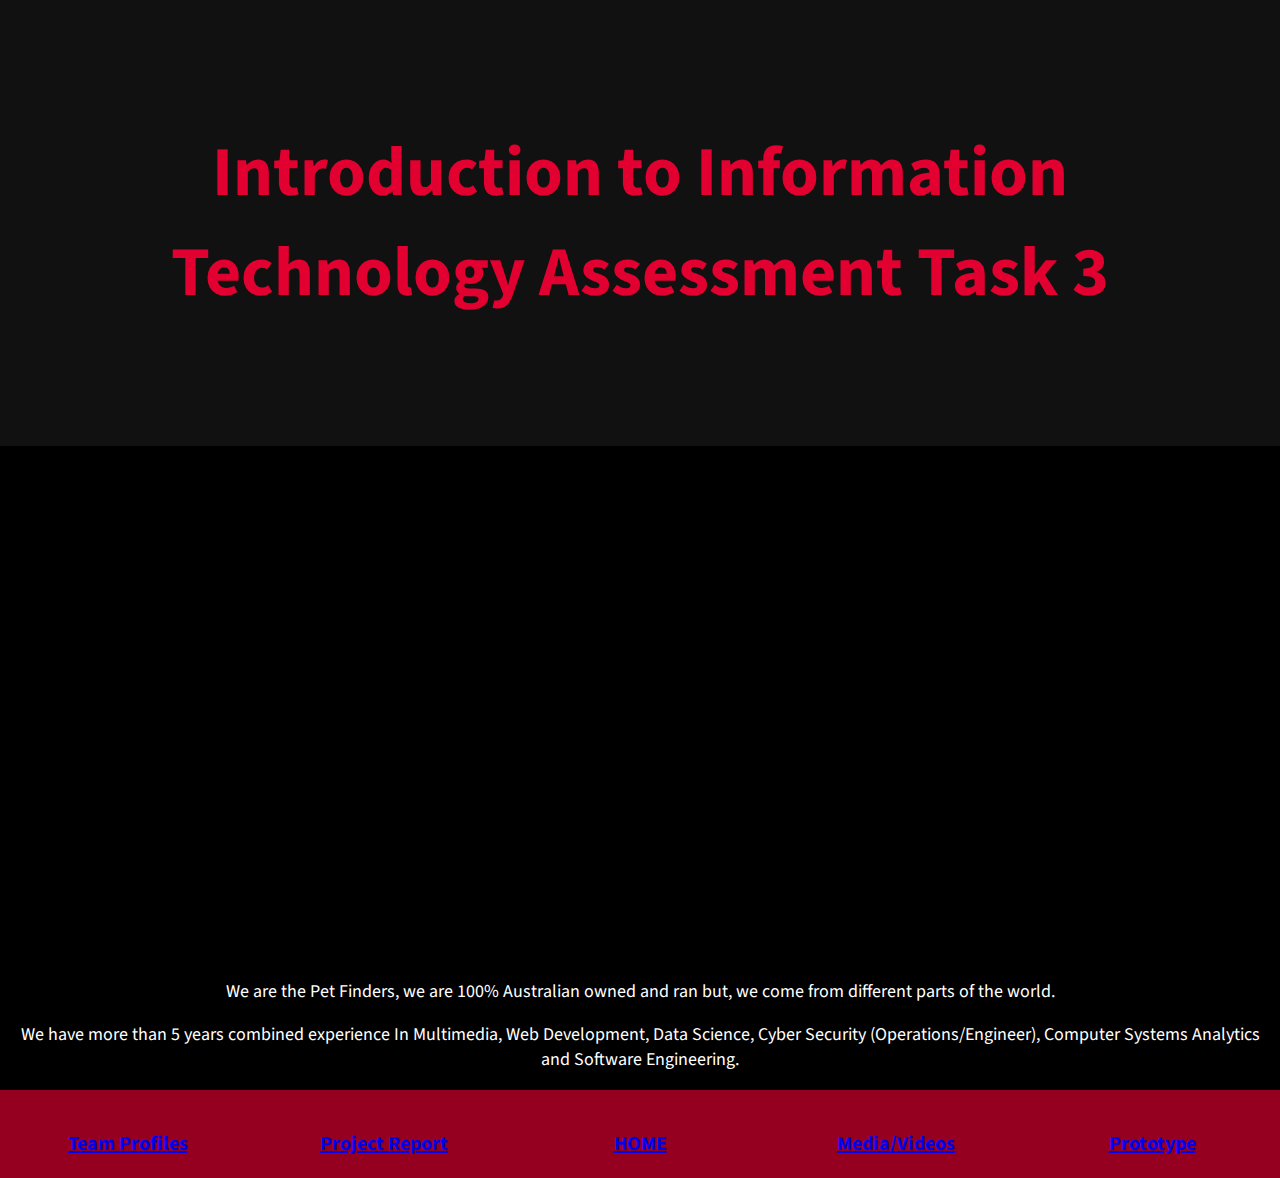
<file: index.html>
<html>

<head>
  <title>Assessment Task 3 - Pet Finder by Pet Finders</title>
    <meta name="viewpoint" content="width=device-width"/>
    <meta name="description" content="eAssessment Task 3 - Pet Finder by Pet Finders"/>
  <link href="css/style.css" rel="stylesheet">

<meta charset="UTF-8">
<link rel="preconnect" href="https://fonts.gstatic.com"> 
<link href="https://fonts.googleapis.com/css2?family=Roboto:wght@500&family=Source+Sans+Pro:wght@200&display=swap" rel="stylesheet">
</head>

<body style="background-color: #000">

  <header>
  	<div class="answers">
    <h4>Introduction to Information<br> Technology Assessment Task 3</h4>
</div>
  </header>

  <main>
    <div class="answers">
      <!-- this has the background -->
<div class="frame"><iframe width="760" height="515" src="https://www.youtube.com/embed/VX2A1ddiLsU" frameborder="0" allow="accelerometer; autoplay; clipboard-write; encrypted-media; gyroscope; picture-in-picture" allowfullscreen></iframe></div>
      <div style="color: #fff">
      <p>We are the Pet Finders, we are 100% Australian owned and ran but, we come from different parts of the world. </p>
      <p>We have more than 5 years combined experience In Multimedia, Web Development, Data Science, Cyber Security (Operations/Engineer), Computer Systems Analytics and Software Engineering. </p>
</div>
    </div> <!-- / intro -->

    <div class="sections">
      <!-- this has the background -->
      <div class="columns">
        <!-- width, centered, and flex to make columns -->

        <!-- column 1 -->
        <div class="column">
          <a href="teamprofile.html"><h3>Team Profiles</h3></a>
        </div> <!-- / column -->

        <!-- column 2 -->
        <div class="column">
          <a href="project.html"><h3>Project Report</h3></a>
        </div> <!-- / column -->

        <!-- column 3 -->
        <div class="column">
          <a href="index.html"><h3>HOME</h3></a>
        </div> <!-- / column -->

        <!-- column 4 -->
        <div class="column">
         <a href="media.html"><h3>Media/Videos</h3></a>
        </div> <!-- / column -->

        <!-- column 4 -->
        <div class="column">
          <a href="prototypes.html"><h3>Prototype</h3></a>
        </div> <!-- / column -->

      </div> <!-- / columns -->
    </div> <!-- / sections -->

  </main>

</body>

</html>


<!--
    Page layout developed with Scrimba
    Powell, K., 2020. HTML And CSS Course: Learn HTML And CSS For Free. [online] Scrimba.com. Available at: <https://scrimba.com/learn/htmlcss> [Accessed 8 December 2020].
-->
</file>
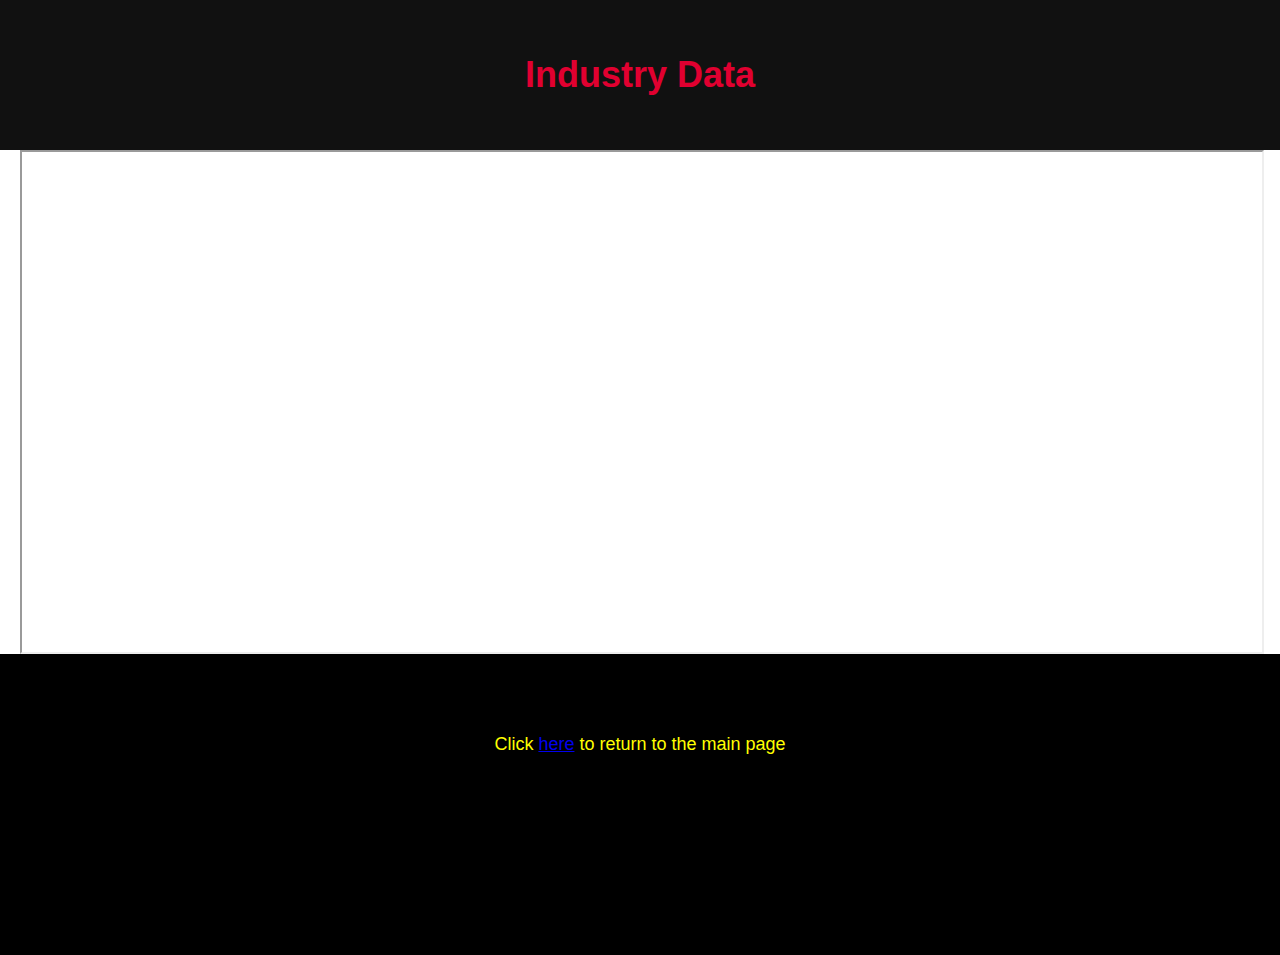
<file: industrydata.html>
<html>

<head>
  <title>Industry Data</title>
  <link href="css/style.css" rel="stylesheet">
</head>

<body>

  <header>
    <h1>Industry Data</h1>
  </header>

  <main>
<div class="answers">   <!-- this has the background -->
  
<iframe src="pdf/document1.pdf" width="100%" height="500px">
    </iframe>
  </div>
    </main>

    <footer>
Click <a href="index.html">here</a> to return to the main page <!-- Hyperlink to main page-->
      </footer>

      </body>

      </html>
</file>
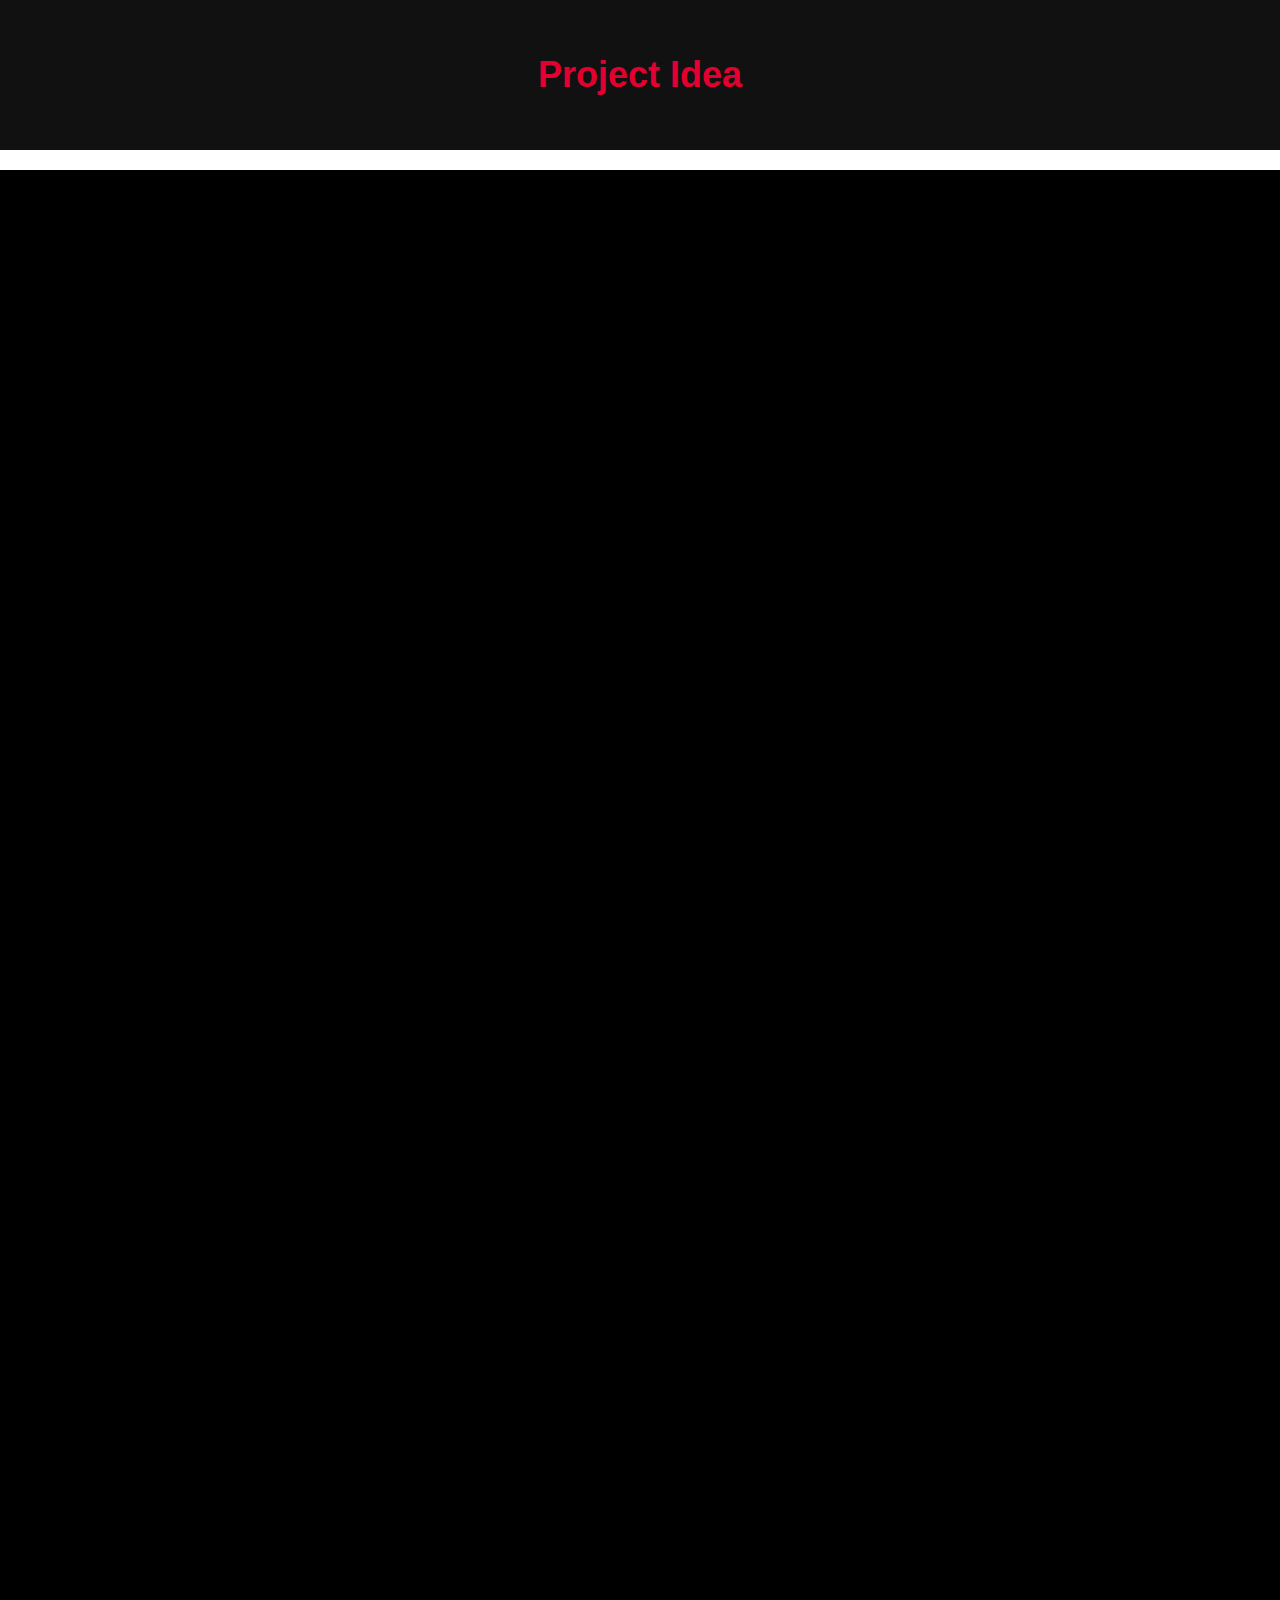
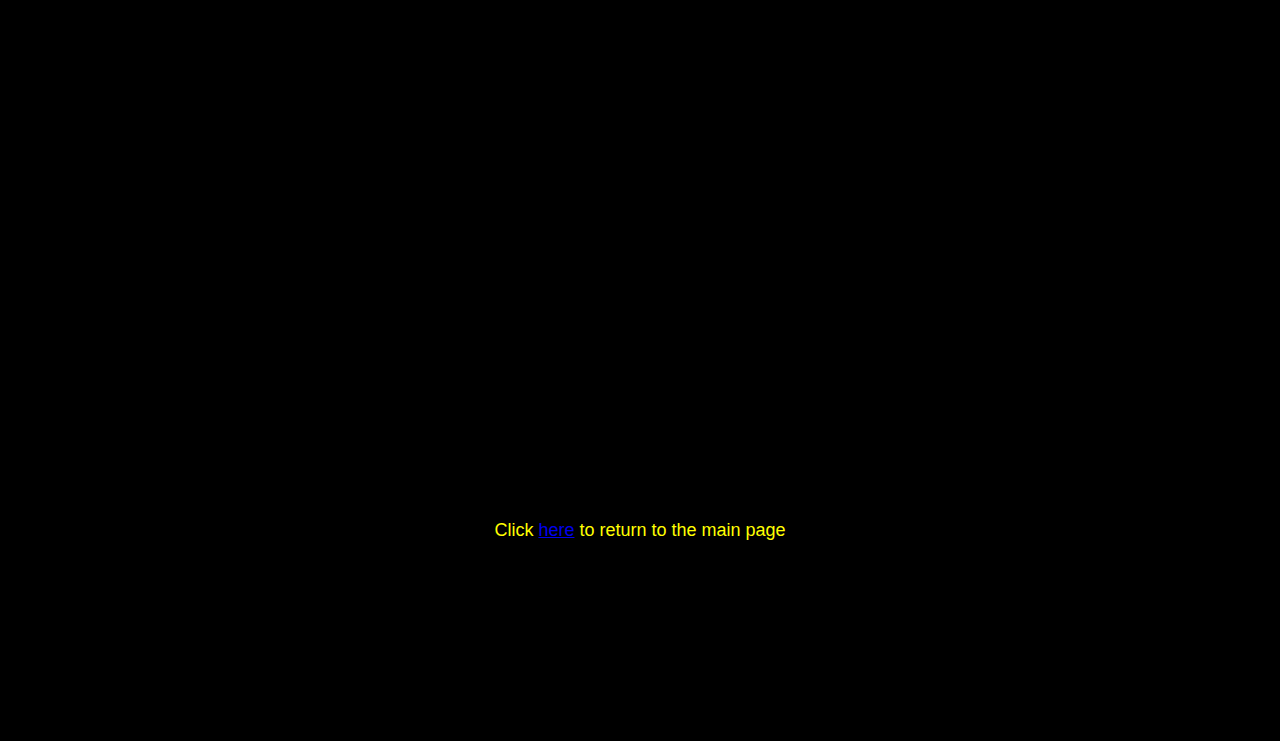
<file: media.html>
<html>

<head>
  <title>Project Idea</title>
  <link href="css/style.css" rel="stylesheet">
</head>

<body>

  <header>
    <h1> Project Idea</h1>
  </header>

  <main>

<div class="answers" style="background-color:#000"> 
<h3>PetFinders television advertisement</h3>
<iframe width="560" height="315" src="https://www.youtube.com/embed/VX2A1ddiLsU" frameborder="0" allow="accelerometer; autoplay; clipboard-write; encrypted-media; gyroscope; picture-in-picture" allowfullscreen></iframe>

<h3>Pet Finder Demo - Getting Started:</h3>
<iframe width="560" height="315" src="https://www.youtube.com/embed/p8eVF6wCsJw" frameborder="0" allow="accelerometer; autoplay; clipboard-write; encrypted-media; gyroscope; picture-in-picture" allowfullscreen></iframe>

<h3>Pet Finder GPS Tracking System</h3> 
<iframe width="560" height="315" src="https://www.youtube.com/embed/VX2A1ddiLsU" frameborder="0" allow="accelerometer; autoplay; clipboard-write; encrypted-media; gyroscope; picture-in-picture" allowfullscreen></iframe>

<h3>PetFinder Health Tracker Prototype:</h3> 
<iframe width="560" height="315" src="https://www.youtube.com/embed/SLbU4kvN2UA" frameborder="0" allow="accelerometer; autoplay; clipboard-write; encrypted-media; gyroscope; picture-in-picture" allowfullscreen></iframe>

<h3>Geoalert / Geo-Fencing Prototype</h3>
<iframe width="560" height="315" src="https://www.youtube.com/embed/uquSg3rONE0" frameborder="0" allow="accelerometer; autoplay; clipboard-write; encrypted-media; gyroscope; picture-in-picture" allowfullscreen></iframe>
  </main>
</div>
  <footer>
    Click <a href="index.html">here</a> to return to the main page
    <!-- Hyperlink to main page-->
  </footer>

</body>

</html>
</file>
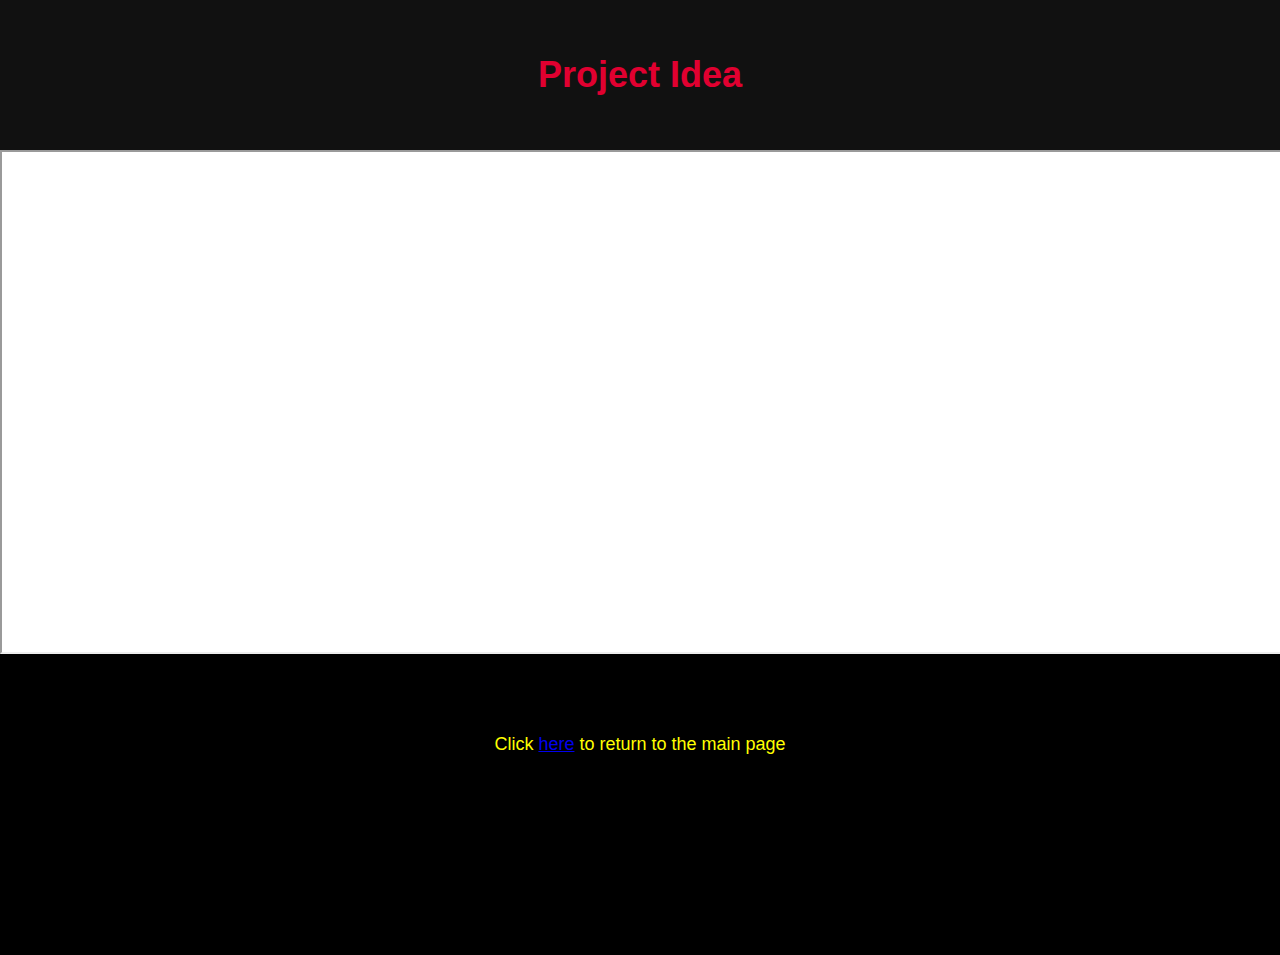
<file: project-idea.html>
<html>

<head>
  <title>Project Idea</title>
  <link href="css/style.css" rel="stylesheet">
</head>

<body>

  <header>
    <h1> Project Idea</h1>
  </header>

  <main>
  <iframe src="pdf/document3.pdf" width="100%" height="500px">
    </iframe>
  </main>

  <footer>
    Click <a href="index.html">here</a> to return to the main page
    <!-- Hyperlink to main page-->
  </footer>

</body>

</html>
</file>
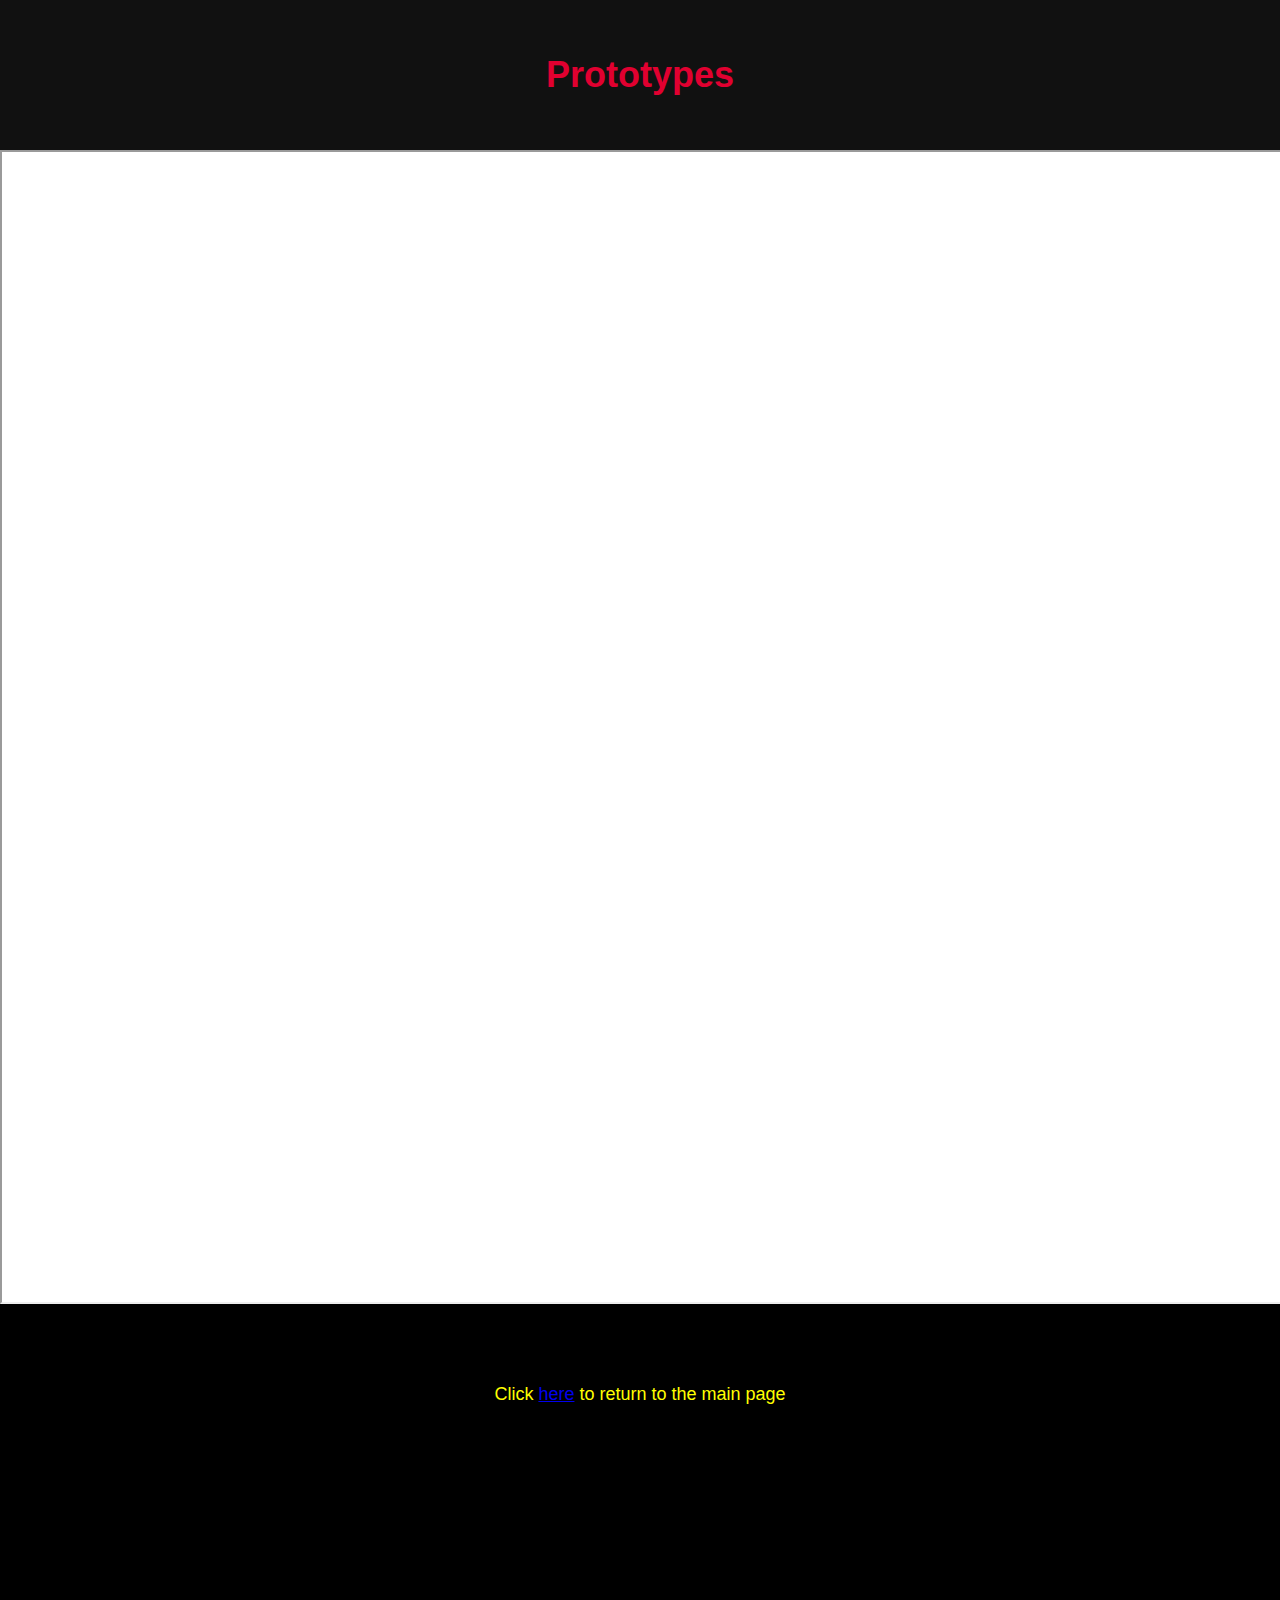
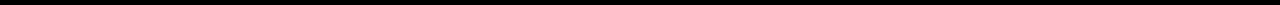
<file: prototypes.html>
<html>

<head>
  <title>Prototypes</title>
  <link href="css/style.css" rel="stylesheet">
</head>

<body>

  <header>
    <h1>Prototypes</h1>
  </header>

  <main>
  <iframe src="pdf/document4.pdf" width="100%" height="1150px">
    </iframe>
  </main>

  <footer>
    Click <a href="index.html">here</a> to return to the main page
    <!-- Hyperlink to main page-->
  </footer>

</body>

</html>
</file>
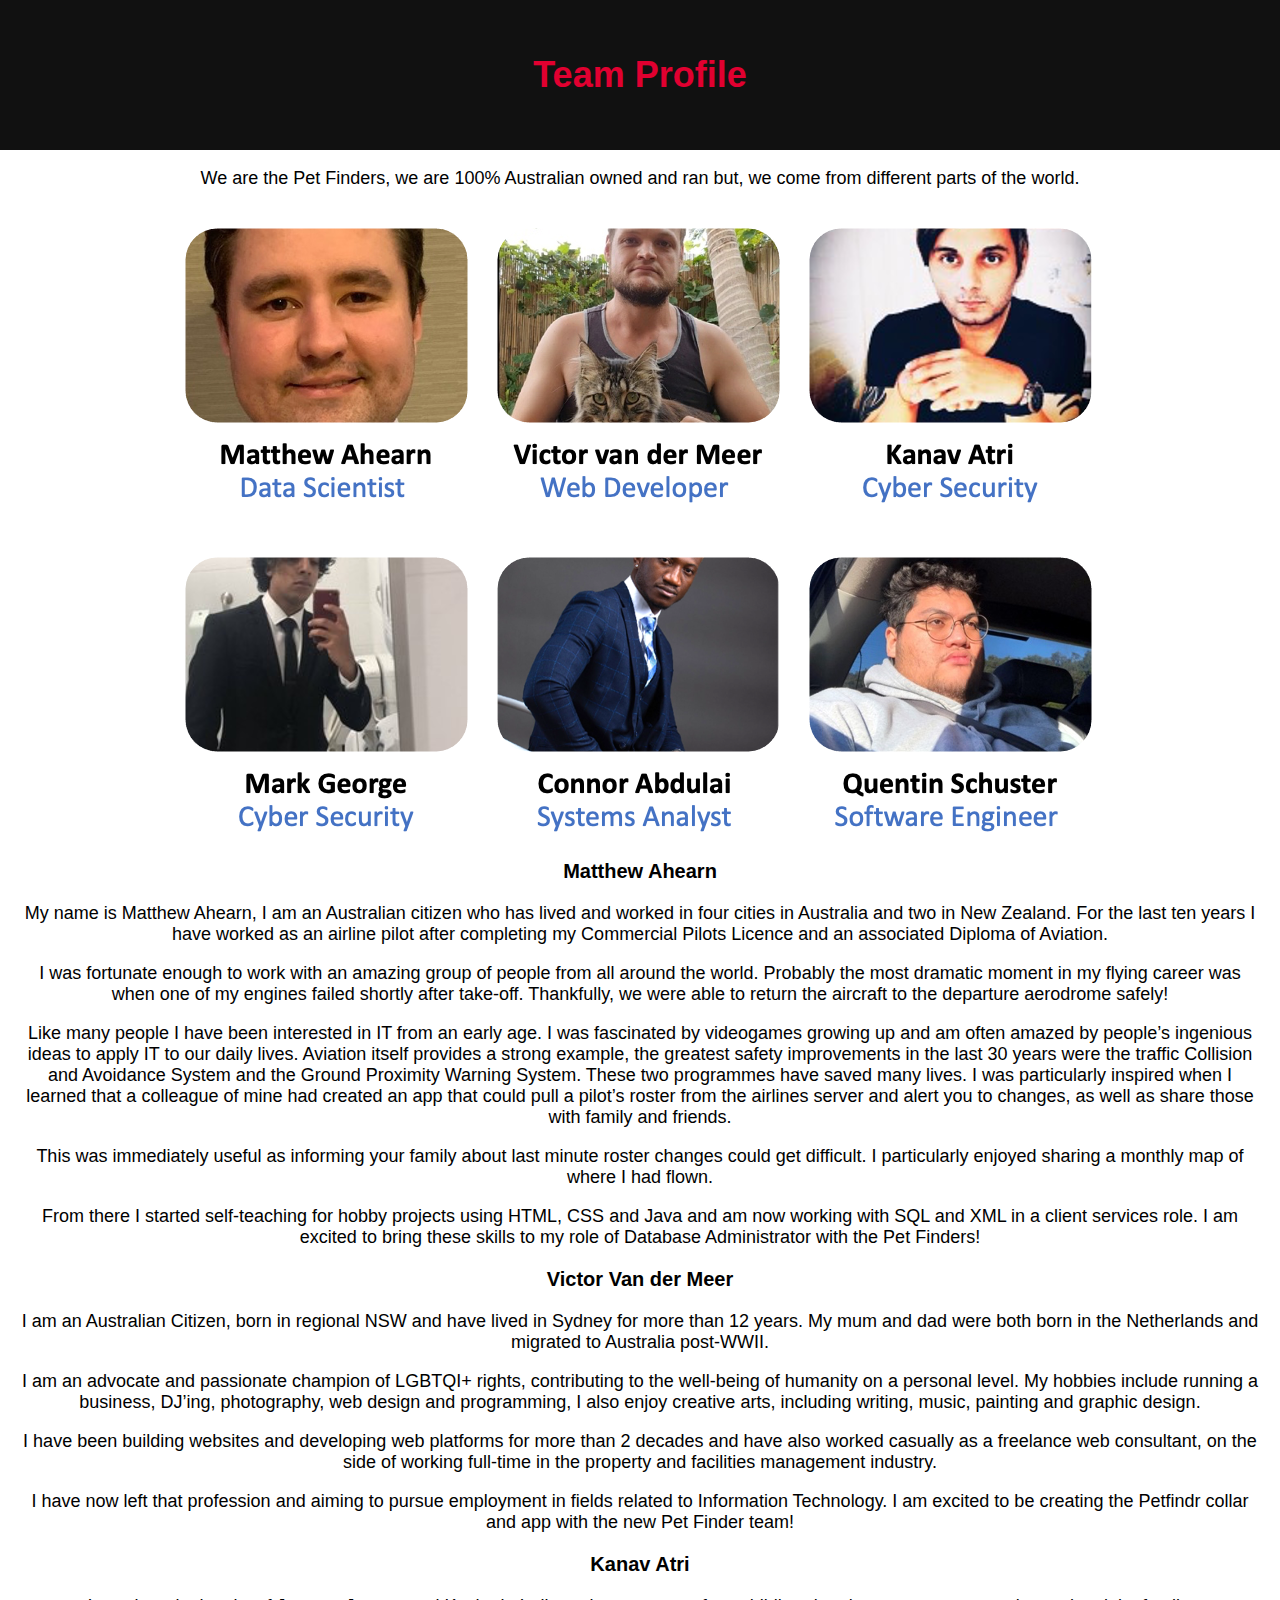
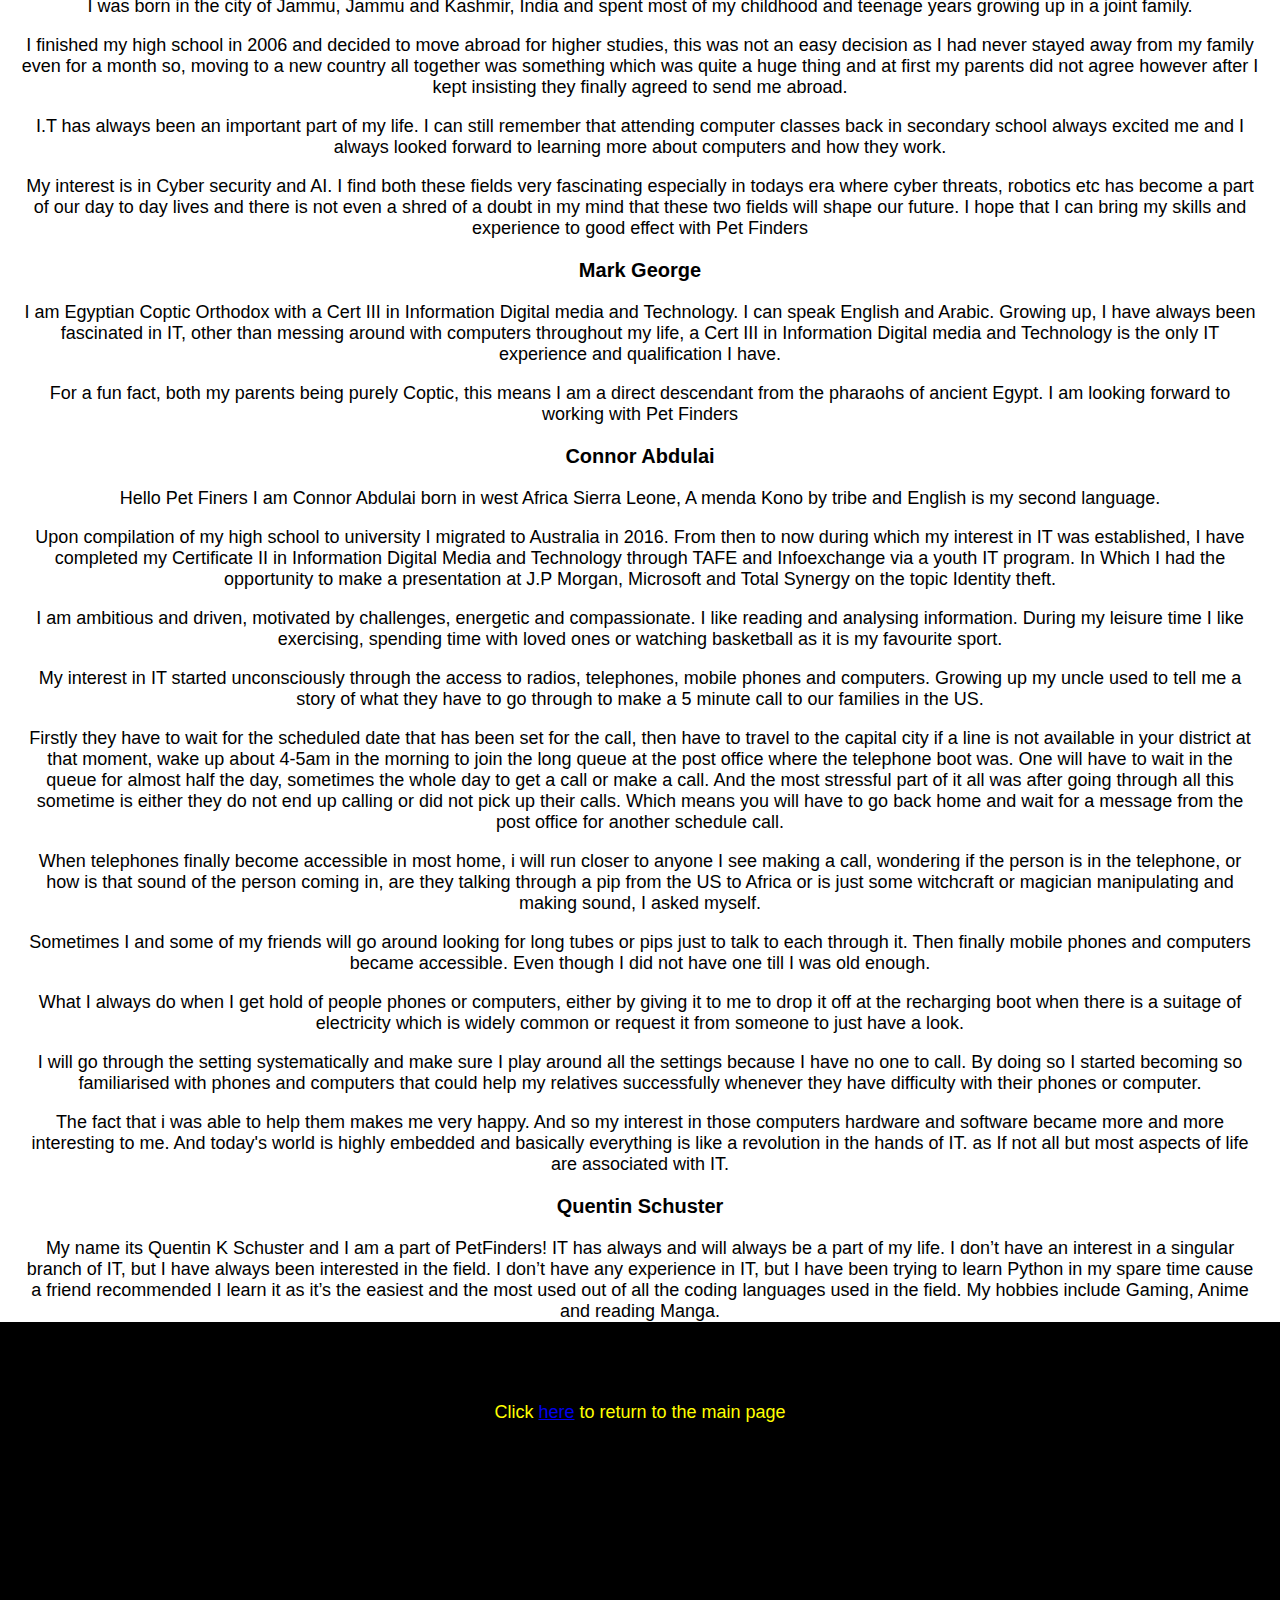
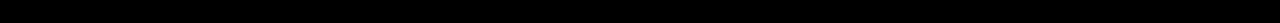
<file: teamprofile.html>
<html>

<head>
  <title>Team Profile</title>
  <link href="css/style.css" rel="stylesheet">
</head>

<body>

  <header>
    <h1>Team Profile</h1>
  </header>

  <main>
<div class="answers">   <!-- this has the background -->
<p>
  We are the Pet Finders, we are 100% Australian owned and ran but, we come from different parts of the world.
</p>
<img src="img/groupprofile.png">
 
<h3>Matthew Ahearn </h3>
My name is Matthew Ahearn, I am an Australian citizen who has lived and worked in four cities in Australia and two in New Zealand. For the last ten years I have worked as an airline pilot after completing my Commercial Pilots Licence and an associated Diploma of Aviation. </p>

I was fortunate enough to work with an amazing group of people from all around the world. Probably the most dramatic moment in my flying career was when one of my engines failed shortly after take-off. Thankfully, we were able to return the aircraft to the departure aerodrome safely!  </p>

Like many people I have been interested in IT from an early age. I was fascinated by videogames growing up and am often amazed by people’s ingenious ideas to apply IT to our daily lives. Aviation itself provides a strong example, the greatest safety improvements in the last 30 years were the traffic Collision and Avoidance System and the Ground Proximity Warning System. These two programmes have saved many lives. I was particularly inspired when I learned that a colleague of mine had created an app that could pull a pilot’s roster from the airlines server and alert you to changes, as well as share those with family and friends. </p>

This was immediately useful as informing your family about last minute roster changes could get difficult. I particularly enjoyed sharing a monthly map of where I had flown. </p>

From there I started self-teaching for hobby projects using HTML, CSS and Java and am now working with SQL and XML in a client services role.  I am excited to bring these skills to my role of Database Administrator with the Pet Finders! 

<h3>Victor Van der Meer </h3>
I am an Australian Citizen, born in regional NSW and have lived in Sydney for more than 12 years. My mum and dad were both born in the Netherlands and migrated to Australia post-WWII. </p>

I am an advocate and passionate champion of LGBTQI+ rights, contributing to the well-being of humanity on a personal level. My hobbies include running a business, DJ’ing, photography, web design and programming, I also enjoy creative arts, including writing, music, painting and graphic design. </p>

I have been building websites and developing web platforms for more than 2 decades and have also worked casually as a freelance web consultant, on the side of working full-time in the property and facilities management industry. </p>

I have now left that profession and aiming to pursue employment in fields related to Information Technology. I am excited to be creating the Petfindr collar and app with the new Pet Finder team! 

<h3>Kanav Atri </h3>
I was born in the city of Jammu, Jammu and Kashmir, India and spent most of my childhood and teenage years growing up in a joint family. </p>

I finished my high school in 2006 and decided to move abroad for higher studies, this was not an easy decision as I had never stayed away from my family even for a month so, moving to a new country all together was something which was quite a huge thing and at first my parents did not agree however after I kept insisting they finally agreed to send me abroad. </p>

I.T has always been an important part of my life. I can still remember that attending computer classes back in secondary school always excited me and I always looked forward to learning more about computers and how they work.  </p>

My interest is in Cyber security and AI. I find both these fields very fascinating especially in todays era where cyber threats, robotics etc has become a part of our day to day lives and there is not even a shred of a doubt in my mind that these two fields will shape our future. I hope that I can bring my skills and experience to good effect with Pet Finders 

<h3>Mark George </h3>
I am Egyptian Coptic Orthodox with a Cert III in Information Digital media and Technology.  I can speak English and Arabic.  Growing up, I have always been fascinated in IT, other than messing around with computers throughout my life, a Cert III in Information Digital media and Technology is the only IT experience and qualification I have.  </p>

For a fun fact, both my parents being purely Coptic, this means I am a direct descendant from the pharaohs of ancient Egypt. I am looking forward to working with Pet Finders
 
<h3>Connor Abdulai</h3>
Hello Pet Finers I am Connor Abdulai born in west Africa Sierra Leone, A menda Kono by tribe and English is my second language. </p>

Upon compilation of my high school to university I migrated to Australia in 2016.  From then to now during which my interest in IT was established, I have completed my Certificate II in Information Digital Media and Technology through TAFE and Infoexchange via a youth IT program. In Which I had the opportunity to make a presentation at J.P Morgan, Microsoft and Total Synergy on the topic Identity theft.  </p>

I am ambitious and driven, motivated by challenges, energetic and compassionate. I like reading and analysing information.  During my leisure time I like exercising, spending time with loved ones or watching basketball as it is my favourite sport.   </p>

My interest in IT started unconsciously through the access to radios, telephones, mobile phones and computers.  Growing up my uncle used to tell me a story of what they have to go through to make a 5 minute call to our families in the US.  </p>

Firstly they have to wait for the scheduled date that has been set for the call, then have to travel to  the capital city if a line is not available in your district at that moment, wake up about 4-5am in the morning to  join the long queue at the post office where the telephone boot was.  One will have to wait in the queue for almost half the day, sometimes the whole day to get a call or make a call.  And the most stressful part of it all was after going through all this sometime is either they do not end up calling or did not pick up their calls. Which means you will have to go back home and wait for a message from the post office for another schedule call. </p>

When telephones finally become accessible in most home, i will run closer to anyone I see making a call, wondering if the person is in the telephone, or how is that sound of the person coming in, are they talking through a pip from the US to Africa or is just some witchcraft or magician manipulating and making sound, I asked myself. </p>

Sometimes I and some of my friends will go around looking for long tubes or pips just to talk to each through it. Then finally mobile phones and computers became accessible. Even though I did not have one till I was old enough. </p>

What I always do when I get hold of people phones or computers, either by giving it to me to drop it off at the recharging boot when there is a suitage of electricity which is widely common or request it from someone to just have a look.  </p>


I will go through the setting systematically and make sure I play around all the settings because I have no one to call. By doing so I started becoming so familiarised with phones and computers that could help my relatives successfully whenever they have difficulty with their phones or computer. </p> 

The fact that i was able to help them makes me very happy. And so my interest in those computers hardware and software became more and more interesting to me. And today's world is highly embedded and basically everything is like a revolution in the hands of IT. as If not all but most aspects of life are associated with IT. 

<h3>Quentin Schuster</h3>
My name its Quentin K Schuster and I am a part of PetFinders! IT has always and will always be a part of my life. I don’t have an interest in a singular branch of IT, but I have always been interested in the field. I don’t have any experience in IT, but I have been trying to learn Python in my spare time cause a friend recommended I learn it as it’s the easiest and the most used out of all the coding languages used in the field.  My hobbies include Gaming, Anime and reading Manga. 

  </div>
    </main>

    <footer>
Click <a href="index.html">here</a> to return to the main page <!-- Hyperlink to main page-->
      </footer>

      </body>

      </html>
</file>
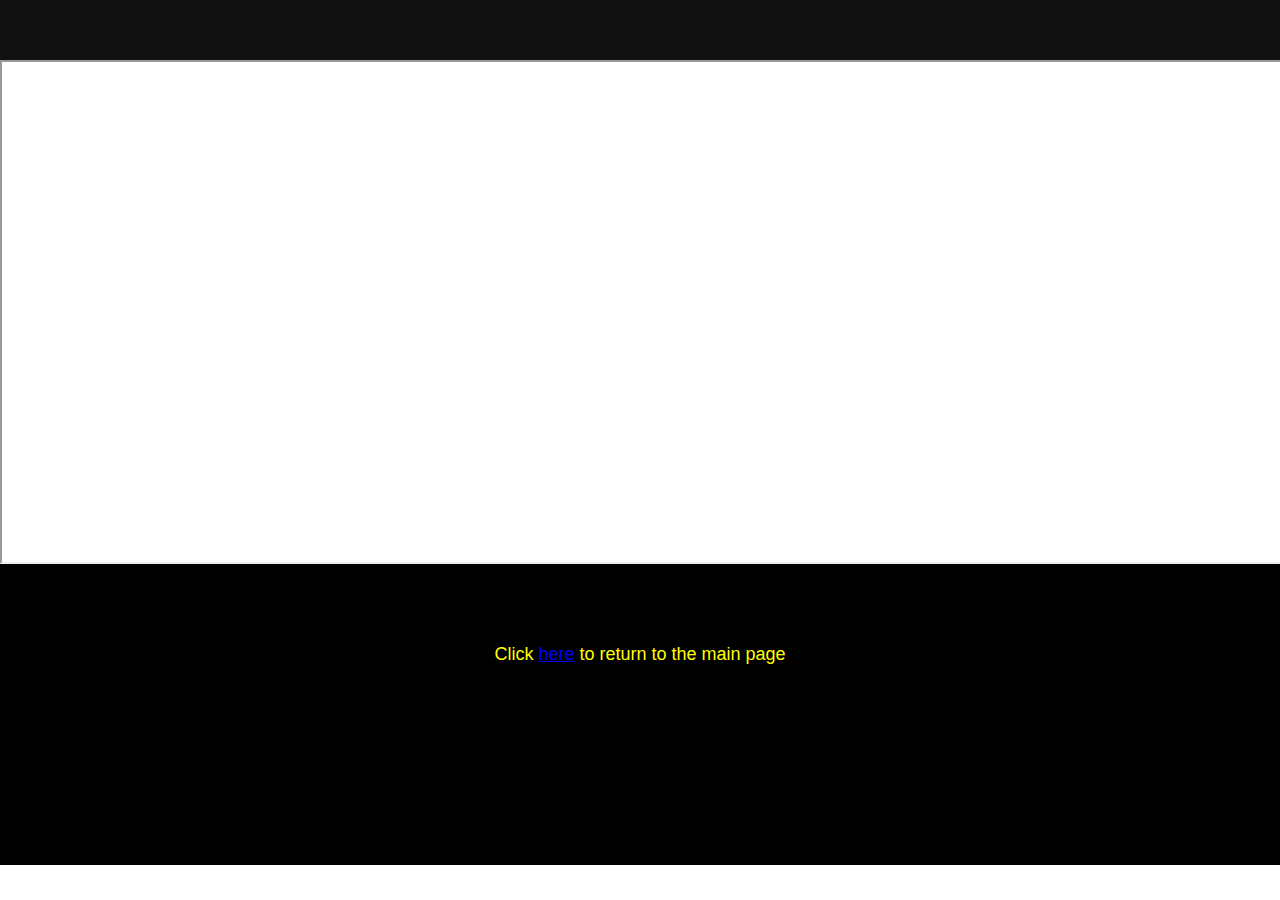
<file: technology.html>
<html>

<head>
  <title>Personal Profile</title>
  <link href="css/style.css" rel="stylesheet">
</head>

<body>

  <header>


  </header>

  <main>
    

<iframe src="pdf/document2.pdf" width="100%" height="500px">
    </iframe>
    </main>

    <footer>
Click <a href="index.html">here</a> to return to the main page <!-- Hyperlink to main page-->
      </footer>

      </body>

      </html>
</file>
<file: css/style.css>
body {
    margin: 0;

    /* set default font size */
    font-size: 18px;
font-family: 'Source Sans Pro', sans-serif;
}

<style>
a:link {
  color: yellow;
  background-color: transparent;
  text-decoration: none;
}

a:visited {
  color: yellow;
  background-color: transparent;
  text-decoration: none;
}

a:hover {
  color: #fff;
  background-color: transparent;
  text-decoration: underline;
}

</style>

/* ========
Typography
======== */

h1 {
    font-size: 40px;
}

h2 {
    font-size: 30px;
}

h3 {
    font-size: 22px;
}
h3 {
    font-size: 20px;
}
h4 {
    font-size: 70px;
}
/* ========
Layout
======== */

header {
    background-color: #111111;
    color: #e10030;
    padding: 30px 0;
    text-align: center;
}

footer {
  background-color: #000000;
  color: yellow;
  text-align: center;
  padding-top: 80px;
  padding-bottom: 200px;
}
.frame {
    background-color: #000;
    width: 100%;
}
.answers {
    text-align: center;
        padding-left:20px;
    padding-right:20px;
}

.sections {
    background-color: #960020;
    color: yellow;
  padding: 20px 0 0;
    text-align: center;
}

.columns {
    display: flex;
}

.column {
    margin: 0 10px;
    width: 25%;
}
.column2 {
    margin: 0 10px;
}
.column3 {
    margin: 0 10px;
    padding-left: 50px;
    padding-right: 50px;
    width: 33%;
}
</file>
